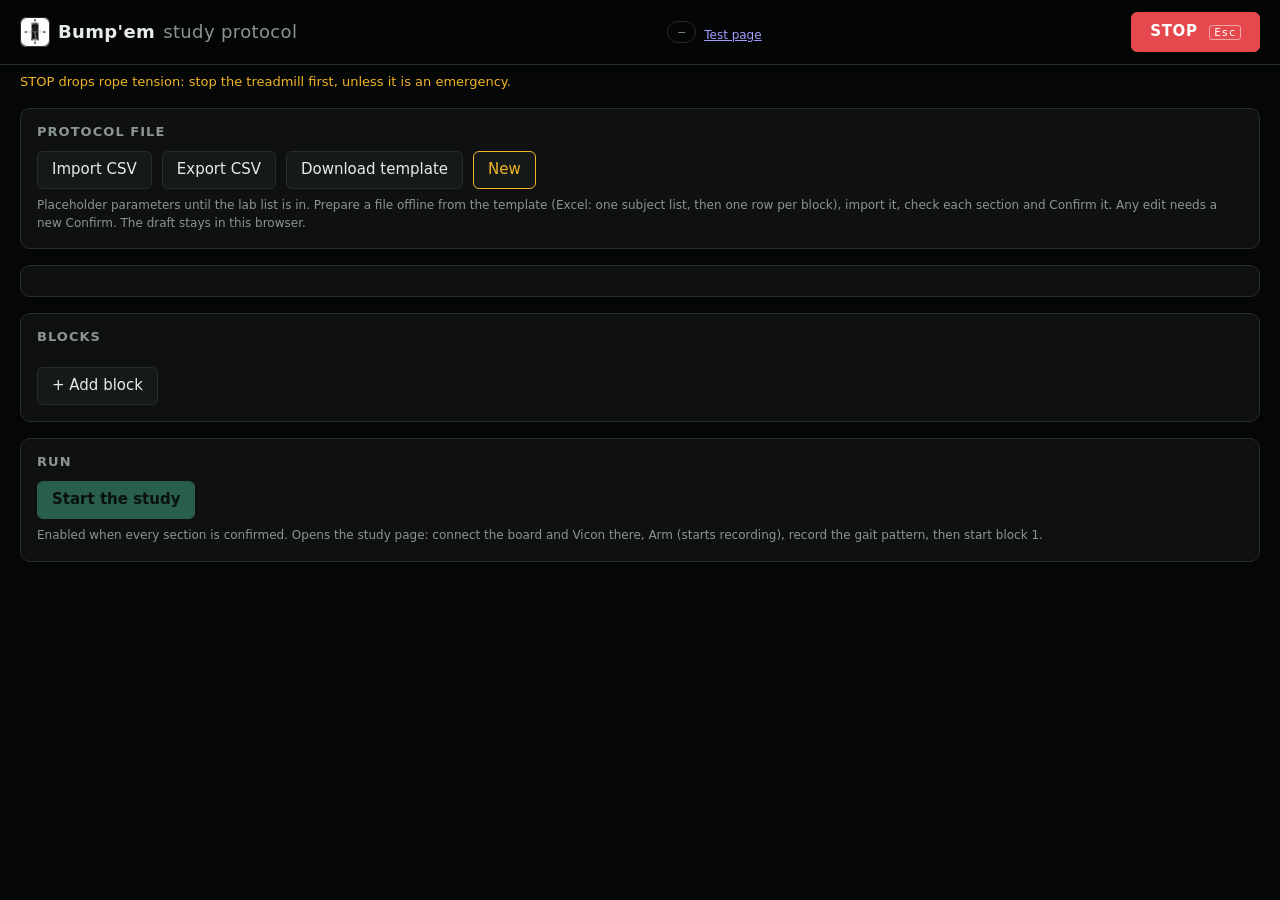
<file: web/protocol.html>
<!doctype html>
<html lang="en">
<head>
<meta charset="utf-8">
<meta name="viewport" content="width=device-width, initial-scale=1">
<title>Bump'em Study Protocol</title>
<link rel="stylesheet" href="style.css">
<link rel="icon" type="image/png" href="favicon.png">
</head>
<body>
<header class="topbar">
  <div class="brand"><img class="logo" src="logo.png" alt="">Bump'em <span>study protocol</span></div>
  <div class="conn">
    <span id="conn-state" class="pill">—</span>
    <a class="small" href="./">Test page</a>
  </div>
  <div class="actions">
    <button id="btn-stop" class="stop" title="Drivers off now (key: Esc)">STOP <kbd>Esc</kbd></button>
  </div>
</header>
<p class="stop-note">STOP drops rope tension: stop the treadmill first, unless it is an emergency.</p>

<main class="grid proto">
  <section class="card wide" aria-labelledby="h-file">
    <h2 id="h-file">Protocol file <span class="muted" id="schema-version"></span></h2>
    <div class="row">
      <input id="file" type="file" accept=".csv,text/csv" hidden>
      <button id="btn-import">Import CSV</button>
      <button id="btn-export">Export CSV</button>
      <button id="btn-template">Download template</button>
      <button id="btn-new" class="warn">New</button>
      <span id="file-note" class="muted small"></span>
    </div>
    <ul id="import-report" class="small warn-text" hidden></ul>
    <p class="muted small">Placeholder parameters until the lab list is in. Prepare a file offline from the template (Excel: one subject list, then one row per block), import it, check each section and Confirm it. Any edit needs a new Confirm. The draft stays in this browser.</p>
  </section>

  <section class="card wide" id="subject" aria-labelledby="h-subject"></section>

  <section class="card wide" aria-labelledby="h-blocks">
    <h2 id="h-blocks">Blocks <span class="muted" id="block-count"></span></h2>
    <div id="blocks" class="blocks"></div>
    <div class="row"><button id="btn-add">+ Add block</button></div>
  </section>

  <section class="card wide" aria-labelledby="h-run">
    <h2 id="h-run">Run</h2>
    <div class="row">
      <button id="btn-start" class="primary" disabled>Start the study</button>
      <span id="ready" class="small"></span>
    </div>
    <p class="muted small">Enabled when every section is confirmed. Opens the study page: connect the board and Vicon there, Arm (starts recording), record the gait pattern, then start block 1.</p>
  </section>
</main>

<script src="protocol_schema.js"></script>
<script src="protocol.js"></script>
</body>
</html>
</file>
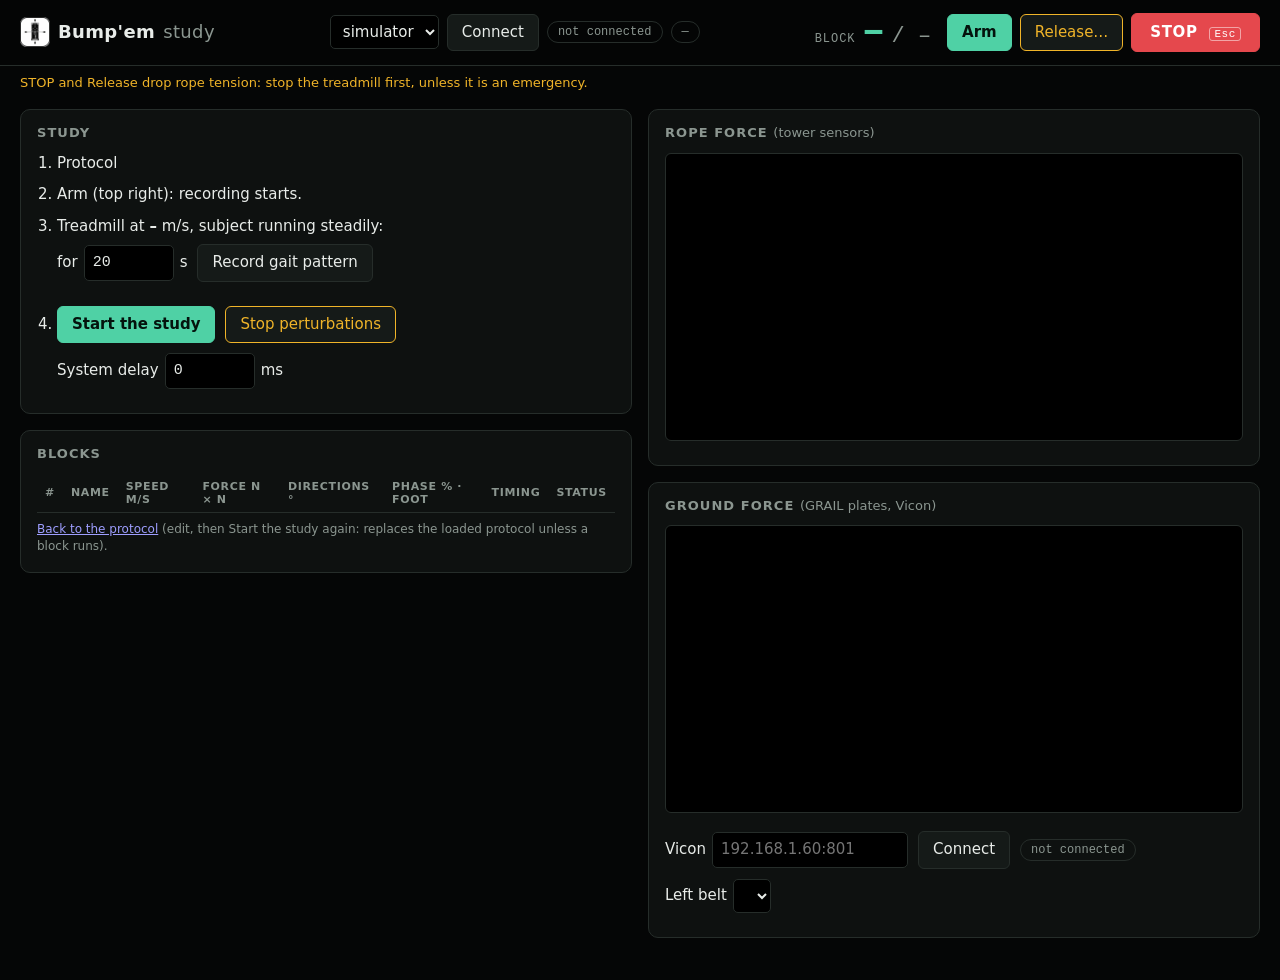
<file: web/study.html>
<!doctype html>
<html lang="en">
<head>
<meta charset="utf-8">
<meta name="viewport" content="width=device-width, initial-scale=1">
<title>Bump'em Study</title>
<link rel="stylesheet" href="style.css">
<link rel="icon" type="image/png" href="favicon.png">
</head>
<body>
<header class="topbar">
  <div class="brand"><img class="logo" src="logo.png" alt="">Bump'em <span>study</span></div>
  <div class="conn">
    <select id="port" aria-label="Board port"><option value="sim">simulator</option></select>
    <button id="btn-connect">Connect</button>
    <span id="conn-state" class="pill">not connected</span>
    <span id="board-state" class="pill state">—</span>
  </div>
  <div class="actions">
    <div class="blockno" title="Current block / blocks"><small>block</small><b id="block-no">–</b><span id="block-of">/ –</span></div>
    <button id="btn-clear" class="warn" hidden title="Leave FAULT: back to ARMED (protocol CLEAR)">Clear fault</button>
    <button id="btn-arm" class="primary" title="Arms the board and starts recording rope forces, events and Vicon">Arm</button>
    <button id="btn-release" class="warn">Release…</button>
    <button id="btn-stop" class="stop" title="Emergency stop: drivers off now (key: Esc)">STOP <kbd>Esc</kbd></button>
  </div>
</header>
<p class="stop-note">STOP and Release drop rope tension: stop the treadmill first, unless it is an emergency.</p>
<p id="mode-warning" class="stop-note" hidden></p>

<main class="grid">
  <div class="col">
    <section class="card" aria-labelledby="h-study">
      <h2 id="h-study">Study <span class="muted" id="subject"></span></h2>
      <ol class="steps">
        <li><span id="s-load">Protocol</span></li>
        <li>Arm (top right): recording starts. <span id="log-note" class="small"></span> <button id="btn-rec" class="recording" hidden>Stop rec</button></li>
        <li>Treadmill at <b id="gait-speed">–</b> m/s, subject running steadily:
          <div class="row">
            <label>for <input id="gait-s" type="number" min="5" max="120" step="1" value="20"> s</label>
            <button id="btn-gait">Record gait pattern</button>
          </div>
          <p id="gait-note" class="small muted"></p>
        </li>
        <li><div class="row"><button id="btn-start" class="primary">Start the study</button><button id="btn-pause" class="warn">Stop perturbations</button>
          <label title="Plates → server → board → rope delay, subtracted from each pulse delay (to be measured; 0 until then)">System delay <input id="latency" type="number" min="0" max="1000" step="1" value="0"> ms</label></div></li>
      </ol>
      <p id="study-note" class="small"></p>
      <div id="progress" class="progress"></div>
    </section>

    <section class="card" aria-labelledby="h-blocks">
      <h2 id="h-blocks">Blocks</h2>
      <table class="pulls">
        <thead><tr><th>#</th><th>Name</th><th>Speed <span class="u">m/s</span></th><th>Force <span class="u">N × n</span></th><th>Directions <span class="u">°</span></th><th>Phase <span class="u">% · foot</span></th><th>Timing</th><th>Status</th></tr></thead>
        <tbody id="blocks"></tbody>
      </table>
      <p class="muted small"><a href="protocol.html">Back to the protocol</a> (edit, then Start the study again: replaces the loaded protocol unless a block runs).</p>
    </section>
  </div>
  <div class="col">
    <section class="card" aria-labelledby="h-live">
      <h2 id="h-live">Rope force <span class="muted">(tower sensors)</span></h2>
      <canvas id="plot" class="plot" aria-label="Measured (solid) and target (dashed) force per module, last 10 s"></canvas>
      <div id="legend" class="legend"></div>
    </section>
    <section class="card" aria-labelledby="h-vicon">
      <h2 id="h-vicon">Ground force <span class="muted">(GRAIL plates, Vicon)</span></h2>
      <canvas id="vplot" class="plot" aria-label="Vertical force per treadmill plate, last 10 s, foot strikes and perturbations marked"></canvas>
      <div id="vlegend" class="legend"></div>
      <div class="row">
        <label>Vicon <input id="vicon-host" type="text" size="18" placeholder="192.168.1.60:801" spellcheck="false"></label>
        <button id="btn-vicon">Connect</button>
        <span id="vicon-state" class="pill">not connected</span>
        <label>Left belt <select id="left-plate"></select></label>
      </div>
      <p id="vicon-note" class="muted small"></p>
    </section>
  </div>
</main>

<script src="plots.js"></script>
<script src="study.js"></script>
</body>
</html>
</file>
<file: web/style.css>
:root {
  --bg: #050606; --panel: #0e1110; --panel-2: #151a18; --line: #262d2a; --fg: #e8ece9; --muted: #8b9690;
  --accent: #4fd1a5; --disabled: #2a302d; --warn: #f0b429; --stop: #e5484d;
  --ch-A: #4fd1a5; --ch-B: #7aa2f7; --ch-C: #f0b429; --ch-D: #e07bd8; --plate-0: #5ec8f2; --plate-1: #f2994a; --rec: #3b82f6;
  --mono: ui-monospace, "SF Mono", Menlo, Consolas, monospace;
  --sans: system-ui, -apple-system, "Segoe UI", Roboto, sans-serif;
  color-scheme: dark;
}
* { box-sizing: border-box; }
body { margin: 0; background: var(--bg); color: var(--fg); font: 15px/1.45 var(--sans); }
button, input, select { font: inherit; color: inherit; }
button { background: var(--panel-2); border: 1px solid var(--line); border-radius: 6px; padding: 7px 14px; cursor: pointer; }
button:hover:not(:disabled) { border-color: var(--muted); }
button:disabled { opacity: .4; cursor: not-allowed; }
button.primary { background: var(--accent); color: #04130d; border-color: var(--accent); font-weight: 600; }
button.recording { background: var(--rec); color: #fff; border-color: var(--rec); font-weight: 600; }
button.warn { border-color: var(--warn); color: var(--warn); }
button.stop { background: var(--stop); border-color: var(--stop); color: #fff; font-weight: 700; letter-spacing: .04em; padding: 8px 18px; }
kbd { font: 11px var(--mono); border: 1px solid rgba(255,255,255,.5); border-radius: 3px; padding: 0 4px; margin-left: 6px; }
input, select { background: #000; border: 1px solid var(--line); border-radius: 5px; padding: 6px 8px; }
input:focus, select:focus, button:focus-visible { outline: 2px solid var(--accent); outline-offset: 1px; }
input[type=number] { width: 100%; font-family: var(--mono); }

.topbar { position: sticky; top: 0; z-index: 5; display: flex; flex-wrap: wrap; gap: 12px 20px; align-items: center;
  justify-content: space-between; padding: 12px 20px; background: rgba(5,6,6,.96); border-bottom: 1px solid var(--line); }
.brand { font-weight: 700; font-size: 18px; letter-spacing: .02em; }
.brand span { color: var(--muted); font-weight: 400; }
.brand { display: flex; align-items: center; gap: 8px; }
.brand .logo { width: 30px; height: 30px; }
.conn, .actions { display: flex; gap: 8px; align-items: center; flex-wrap: wrap; }
.pill { font: 12px var(--mono); border: 1px solid var(--line); border-radius: 999px; padding: 3px 10px; color: var(--muted); }
.pill.ok { color: var(--accent); border-color: var(--accent); }
.pill.state.ARMED { color: #04130d; background: var(--accent); border-color: var(--accent); }
.pill.state.FAULT, .pill.state.ESTOP { color: #fff; background: var(--stop); border-color: var(--stop); }
.stop-note { margin: 8px 20px 0; color: var(--warn); font-size: 13px; }

.grid { display: grid; grid-template-columns: 1fr; gap: 16px; padding: 16px 20px 40px; }
.col { display: flex; flex-direction: column; gap: 16px; min-width: 0; }
.card { background: var(--panel); border: 1px solid var(--line); border-radius: 10px; padding: 14px 16px 16px; min-width: 0; }
.card.wide { grid-column: 1 / -1; }
h2 .muted { text-transform: none; letter-spacing: 0; font-weight: 400; }
h2 { margin: 0 0 10px; font-size: 13px; font-weight: 600; letter-spacing: .08em; text-transform: uppercase; color: var(--muted); }
.row { display: flex; gap: 10px; align-items: center; flex-wrap: wrap; margin-top: 10px; }
.row label { display: flex; gap: 6px; align-items: center; }
.row input[type=number] { width: 90px; }
.fields { display: grid; grid-template-columns: repeat(auto-fit, minmax(140px, 1fr)); gap: 10px; }
.fields label { display: flex; flex-direction: column; gap: 4px; font-size: 13px; }
.u { color: var(--muted); font-size: 11px; }
.warn-text { color: var(--warn); }
.pulls { width: 100%; border-collapse: collapse; margin-top: 8px; }
.pulls th { text-align: left; font: 600 11px var(--sans); letter-spacing: .06em; text-transform: uppercase; color: var(--muted); padding: 6px 8px; border-bottom: 1px solid var(--line); }
.pulls td { padding: 10px 8px; border-bottom: 1px solid var(--line); vertical-align: middle; }
.pulls input { width: 90px; }
.pulls td:last-child { min-width: 260px; }
.muted { color: var(--muted); }
.small { font-size: 12px; margin: 8px 0 0; }
svg { display: block; width: 100%; height: auto; }
#dial { max-width: 300px; margin: 0 auto; }
#profile { max-width: 440px; margin-top: 12px; background: #000; border: 1px solid var(--line); border-radius: 6px; }
.plot { display: block; width: 100%; height: clamp(220px, 32vh, 440px); background: #000; border: 1px solid var(--line); border-radius: 6px; }
.legend { display: flex; gap: 18px; flex-wrap: wrap; font: 14px var(--mono); margin-top: 8px; color: var(--muted); }
.legend b { font-weight: 600; }
.chans { display: flex; gap: 14px; margin-top: 12px; flex-wrap: wrap; }
.chans label { display: flex; gap: 6px; align-items: center; font-family: var(--mono); }

/* dial */
.dial-ring { fill: none; stroke: var(--line); stroke-width: 26; }
.dial-reach { fill: none; stroke: #13332a; stroke-width: 26; }
.dial-hit { fill: transparent; stroke: transparent; stroke-width: 44; cursor: crosshair; }
.dial-tick { stroke: var(--muted); stroke-width: 1; }
.dial-label { fill: var(--muted); font: 11px var(--sans); text-anchor: middle; dominant-baseline: middle; }
.dial-mod { font: 600 12px var(--mono); text-anchor: middle; dominant-baseline: middle; }
.dial-arrow { stroke: var(--accent); stroke-width: 4; stroke-linecap: round; }
.dial-head { fill: var(--accent); }
.dial-person { fill: #1d2421; stroke: var(--muted); stroke-width: 1.2; }

@media (min-width: 1000px) { .grid { grid-template-columns: 1fr 1fr; } }   /* controls left, plots right */
@media (max-width: 700px) { .topbar { padding: 10px 12px; } .grid { padding: 12px; } }
.cal-live { font: 600 22px var(--mono); margin: 12px 0 4px; }
/* study protocol page (U13) */
.blocks { max-height: 65vh; overflow-y: auto; display: flex; flex-direction: column; gap: 10px; padding-right: 4px; }
.block { border: 1px solid var(--line); border-radius: 8px; background: var(--panel-2); padding: 10px 12px; }
.block > summary { cursor: pointer; }
.block[open] > summary { margin-bottom: 10px; }
.fields input, .fields select { width: 100%; }
.fields label[hidden] { display: none; }
.fnote { font-size: 12px; min-height: 1.2em; }
.bad { color: var(--stop); }
.ok-text { color: var(--accent); }
/* study page (U14) */
.blockno { display: flex; align-items: baseline; gap: 6px; font-family: var(--mono); margin-right: 8px; }
.blockno small { color: var(--muted); font-size: 12px; text-transform: uppercase; letter-spacing: .08em; }
.blockno b { font-size: 40px; line-height: 1; color: var(--accent); }
.blockno span { font-size: 22px; color: var(--muted); }
.steps { margin: 0; padding-left: 20px; display: flex; flex-direction: column; gap: 10px; }
.steps .row { margin-top: 6px; }
.progress { font: 16px var(--mono); margin-top: 8px; }
.progress b { color: var(--accent); }
tr.cur td { background: var(--panel-2); }
button.confirm { background: var(--warn); border-color: var(--warn); color: #1a1300; font-weight: 600; }   /* BumpemSetUp: block still to confirm */
button.confirm:disabled { background: var(--panel-2); border-color: var(--line); color: var(--fg); font-weight: 400; }   /* confirmed or has errors */
/* connection alerts, every page (U20) */
.conn-alert { margin: 8px 20px 0; padding: 8px 12px; border: 1px solid var(--stop); border-radius: 6px; background: #2a0b0d; color: #fff; font-size: 14px; }
.conn-alert div + div { margin-top: 4px; }
/* welcome page (U23) */
.home { max-width: 1100px; margin: 0 auto; padding: 28px 20px 40px; }
.home h1 { margin: 0; font-size: 34px; font-weight: 700; letter-spacing: .01em; }
.home .lead { margin: 6px 0 26px; font-size: 18px; color: var(--muted); }
.home h2 { margin: 22px 0 10px; }
.tiles { display: grid; grid-template-columns: repeat(auto-fit, minmax(240px, 1fr)); gap: 14px; }
.tile { display: flex; flex-direction: column; gap: 6px; padding: 18px; background: var(--panel); border: 1px solid var(--line);
  border-radius: 10px; color: var(--fg); text-decoration: none; transition: border-color .12s, background .12s; }
.tile:hover, .tile:focus-visible { border-color: var(--accent); background: var(--panel-2); outline: none; }
.tile svg { width: 40px; height: 40px; margin-bottom: 6px; fill: none; stroke: var(--accent); stroke-width: 2; stroke-linecap: round; stroke-linejoin: round; }
.tile svg .fill { fill: var(--accent); stroke: none; }
.tile b { font-size: 17px; }
.tile span { font-size: 13px; color: var(--muted); }
.tile.live { border-color: var(--warn); }
.tile.live span { color: var(--warn); }
.home a:not(.tile) { color: var(--accent); }
.brand a { color: inherit; text-decoration: none; display: flex; align-items: center; gap: 8px; }

/* Delay test page (U24) */
.dt-form { display: grid; grid-template-columns: repeat(auto-fit, minmax(170px, 1fr)); gap: 12px; margin: 12px 0; }
.dt-form > label { display: grid; grid-template-columns: auto 1fr; grid-template-rows: 1fr auto; column-gap: 6px; row-gap: 4px; font-size: 13px; }
.dt-form > label > .u { align-self: end; padding-bottom: 1px; }   /* unit on the label's line, not its own */
.dt-form > label > input, .dt-form > label > select { grid-column: 1 / -1; height: 33px; box-sizing: border-box; }   /* every box the same size, at the bottom */
.dt-form > label:first-child { grid-column: 1 / -1; display: flex; flex-direction: row; flex-wrap: wrap; align-items: center; gap: 14px; }
.dt-tower { display: inline-flex; align-items: center; gap: 4px; }
.dt-fb { padding-left: 18px; }
.dt-fb li { margin: 4px 0; }
.dt-fb li.ok { color: var(--accent); }
.dt-fb li.warn { color: var(--warn); }
.dt-fb li.bad { color: var(--stop); }
.dt-table td { padding: 6px 8px; }
.dt-table td:last-child { min-width: 0; }
@media print {
  .topbar, .stop-note, .no-print { display: none !important; }
  body, .card { background: #fff !important; color: #000 !important; border: 0; }
  details { display: block; } details > * { display: revert; }
}

/* gait check (U29): contact panels, phase flash, clock to read in a video */
.gc-clock { font-family: var(--mono); font-size: 15px; }
.gc-clock b { font-size: 56px; letter-spacing: 1px; font-variant-numeric: tabular-nums; color: var(--fg); }
.gc-feet { display: grid; grid-template-columns: 1fr 1fr; gap: 12px; margin: 12px 0; }
.gc-foot { border: 2px solid var(--line); border-radius: 10px; padding: 18px; min-height: 120px; display: flex; flex-direction: column; justify-content: space-between; background: var(--panel-2); }
.gc-foot b { font-size: 40px; }
.gc-foot span { font-family: var(--mono); font-size: 14px; color: var(--muted); }
.gc-foot.left b { color: var(--plate-0); }
.gc-foot.right b { color: var(--plate-1); }
.gc-foot.left.on { background: var(--plate-0); border-color: var(--plate-0); }
.gc-foot.right.on { background: var(--plate-1); border-color: var(--plate-1); }
.gc-foot.on b, .gc-foot.on span { color: #000; }
.gc-phase { border: 2px dashed var(--line); border-radius: 10px; padding: 14px; text-align: center; font-size: 26px; font-weight: 700; color: var(--muted); }
.gc-phase.on { background: var(--fg); color: #000; border-style: solid; border-color: var(--fg); }
.gc-table { width: 100%; border-collapse: collapse; font-family: var(--mono); font-size: 13px; }
.gc-table th, .gc-table td { text-align: right; padding: 3px 8px; border-bottom: 1px solid var(--line); }
.gc-table tr.left td:nth-child(3) { color: var(--plate-0); }
.gc-table tr.right td:nth-child(3) { color: var(--plate-1); }
.gc-table tr.ev-phase td { font-weight: 700; }
@media (max-width: 600px) { .gc-clock b { font-size: 36px; } .gc-foot b { font-size: 28px; } .gc-table { font-size: 11px; } }
</file>
